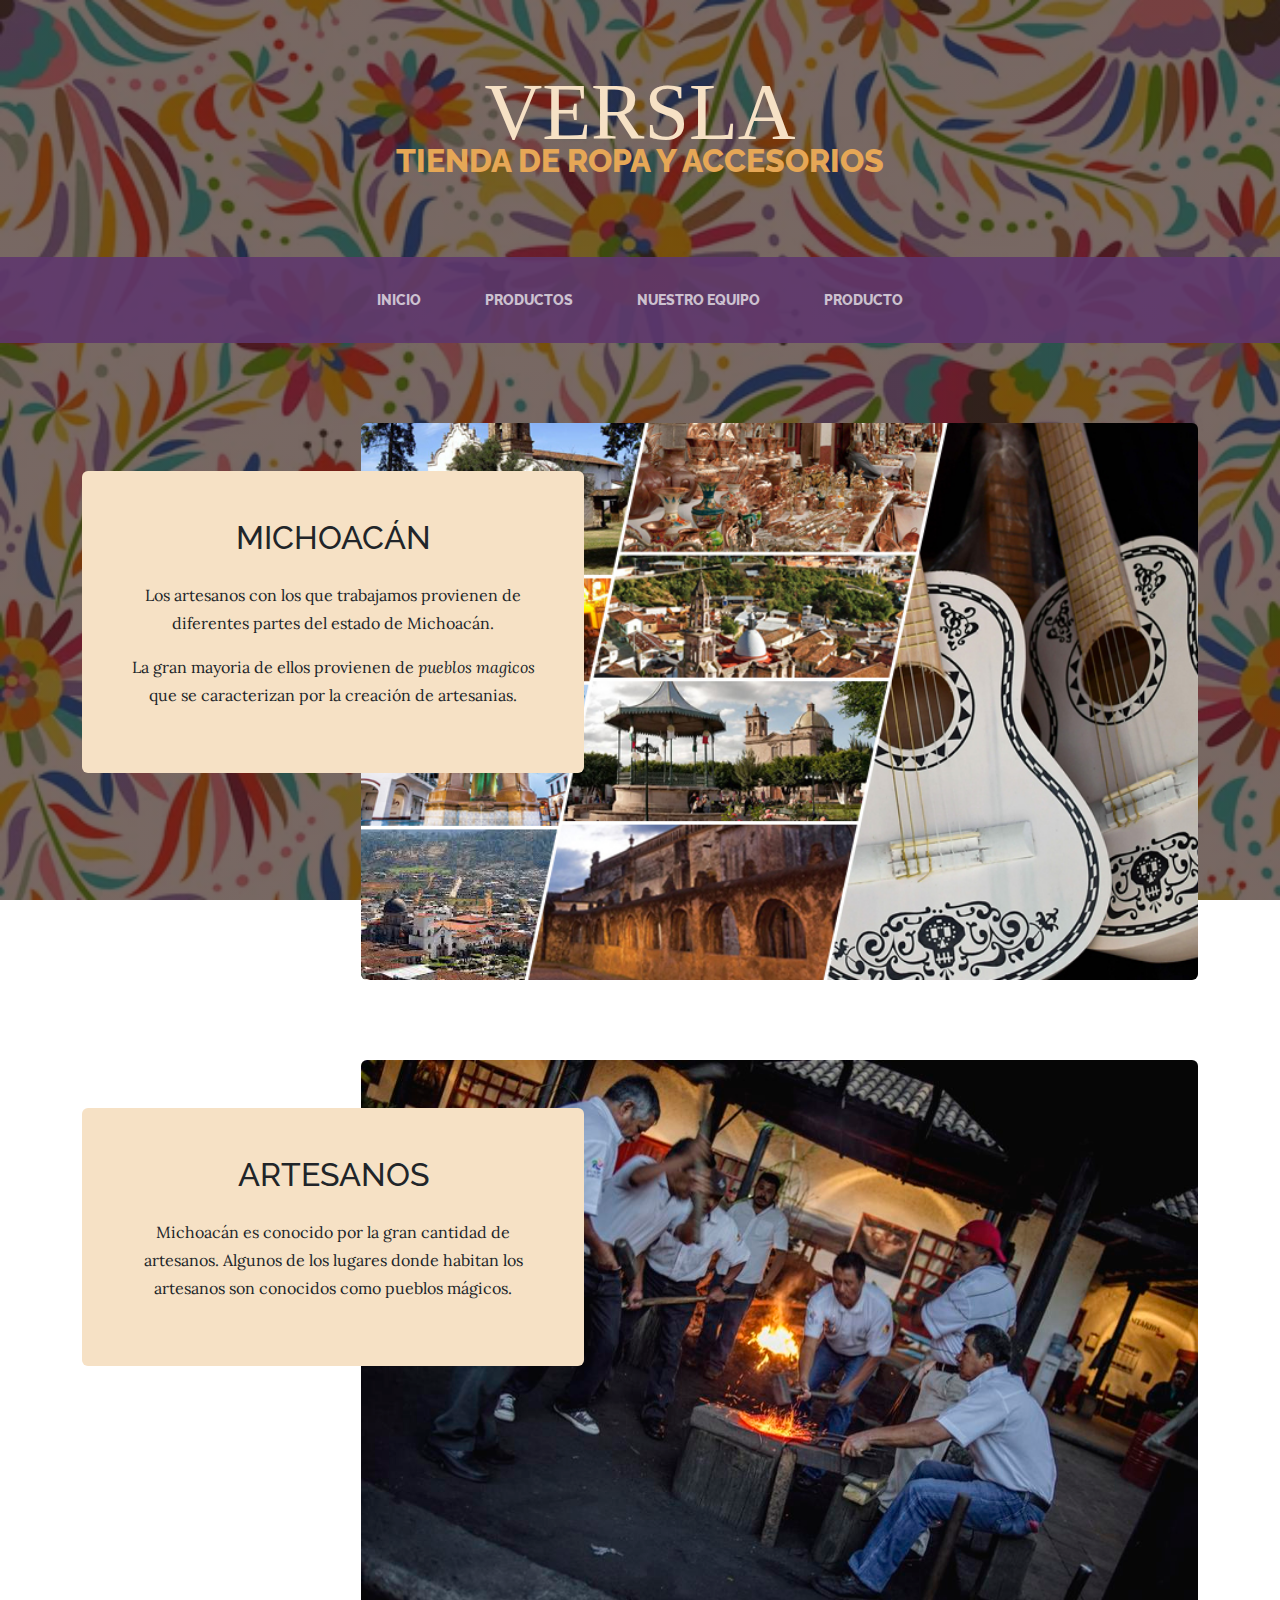
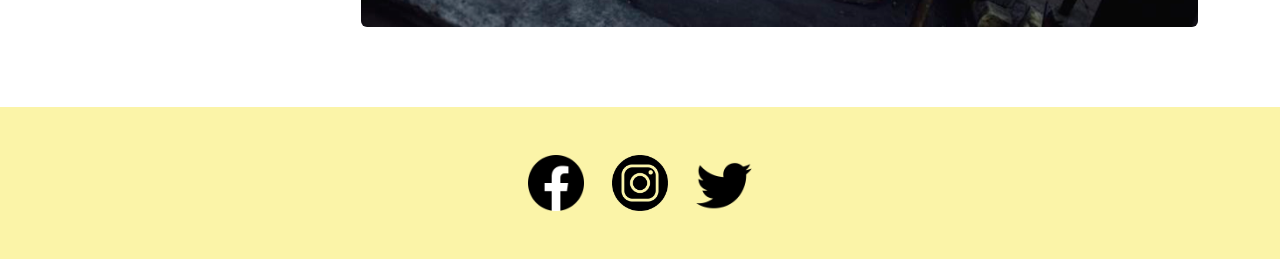
<file: index.html>
<!DOCTYPE html>
<html lang="en">
    <head>
        <meta charset="utf-8" />
        <meta name="viewport" content="width=device-width, initial-scale=1, shrink-to-fit=no" />
        <meta name="description" content="" />
        <meta name="author" content="" />
        <meta name="theme-color" content="#ffffff">
    <link rel="apple-touch-icon" sizes="180x180" href="./images/icons/icon-192x192.png">
    <link rel="manifest" href="./manifest.json" />
        <title>Versla Tienda de Ropa y Accesorios</title>
        <link rel="icon" type="image/x-icon" href="assets/logo1.png" />
        <!-- Google fonts-->
        <link href="https://fonts.googleapis.com/css?family=Raleway:100,100i,200,200i,300,300i,400,400i,500,500i,600,600i,700,700i,800,800i,900,900i" rel="stylesheet" />
        <link href="https://fonts.googleapis.com/css?family=Lora:400,400i,700,700i" rel="stylesheet" />
        <!-- Core theme CSS (includes Bootstrap)-->
        <link href="css/styles.css" rel="stylesheet" />
    </head>
    <body>
        <header>
            <h1 class="site-heading text-center text-faded d-none d-lg-block">
                <span class="site-heading-lower"  style = "font-family:Playfair Display;">Versla </span>
                <span class="site-heading-upper text-primary mb-3" >Tienda de Ropa y Accesorios</span>
            </h1>
        </header>
        <!-- Navigation-->
        <nav class="navbar navbar-expand-lg navbar-dark py-lg-4" id="mainNav">
            <div class="container">
                <a class="navbar-brand text-uppercase fw-bold d-lg-none" href="index.html">Inicio</a>
                <button class="navbar-toggler" type="button" data-bs-toggle="collapse" data-bs-target="#navbarSupportedContent" aria-controls="navbarSupportedContent" aria-expanded="false" aria-label="Toggle navigation"><span class="navbar-toggler-icon"></span></button>
                <div class="collapse navbar-collapse" id="navbarSupportedContent">
                    <ul class="navbar-nav mx-auto">
                        <li class="nav-item px-lg-4"><a class="nav-link text-uppercase" href="index.html">Inicio</a></li>
                        <li class="nav-item px-lg-4"><a class="nav-link text-uppercase" href="products.html">Productos</a></li>
                        <li class="nav-item px-lg-4"><a class="nav-link text-uppercase" href="store.html">Nuestro equipo</a></li>
                        <li class="nav-item px-lg-4"><a class="nav-link text-uppercase" href="producto.html">Producto</a></li>
                    </ul>
                </div>
            </div>
        </nav>
        <section class="page-section clearfix">
            <div class="container">
                <div class="intro">
                    <img class="intro-img img-fluid mb-3 mb-lg-0 rounded" src="assets/img/mi.jpg" alt="..." />
                    <div class="intro-text left-0 text-center bg-faded p-5 rounded">
                        <h2 class="section-heading mb-4">
                            <span class="section-heading-">Michoacán</span>
                        </h2>
                        <p class="mb-3">Los artesanos con los que trabajamos provienen de diferentes partes del estado de Michoacán.</p>
                        <p>La gran mayoria de ellos provienen de <em>pueblos magicos</em> que se caracterizan por la creación de artesanias. </p>
                    </div>
                </div>
            </div>
        </section>
        <section class="page-section clearfix">
            <div class="container">
                <div class="intro">
                    <img class="intro-img img-fluid mb-3 mb-lg-0 rounded" src="assets/img/ar3.jpg" alt="..." />
                    <div class="intro-text left-0 text-center bg-faded p-5 rounded">
                        <h2 class="section-heading mb-4">
                            <span class="section-heading-">Artesanos</span>
                        </h2>
                        <p class="mb-3">Michoacán es conocido por la gran cantidad de artesanos. Algunos de los lugares donde habitan los artesanos son conocidos como pueblos mágicos.</p>
                    </div>
                </div>
            </div>
        </section>
        <footer class="footer text-faded text-center py-5">
            <div class="container">
                <img src="assets/img/fb.png" alt="..." width="5%" height="5%"/>&ensp;&ensp;&ensp;
                <img src="assets/img/in.png" alt="..." width="5%" height="5%"/>&ensp;&ensp;&ensp;
                <img src="assets/img/tw.png" alt="..." width="5%" height="5%"/>
            </div>
        </footer>
        <!-- Bootstrap core JS-->
        <script src="https://cdn.jsdelivr.net/npm/bootstrap@5.2.3/dist/js/bootstrap.bundle.min.js"></script>
        <!-- Core theme JS-->
        <script src="./sw.js"></script>
    </body>
</html>
</file>
